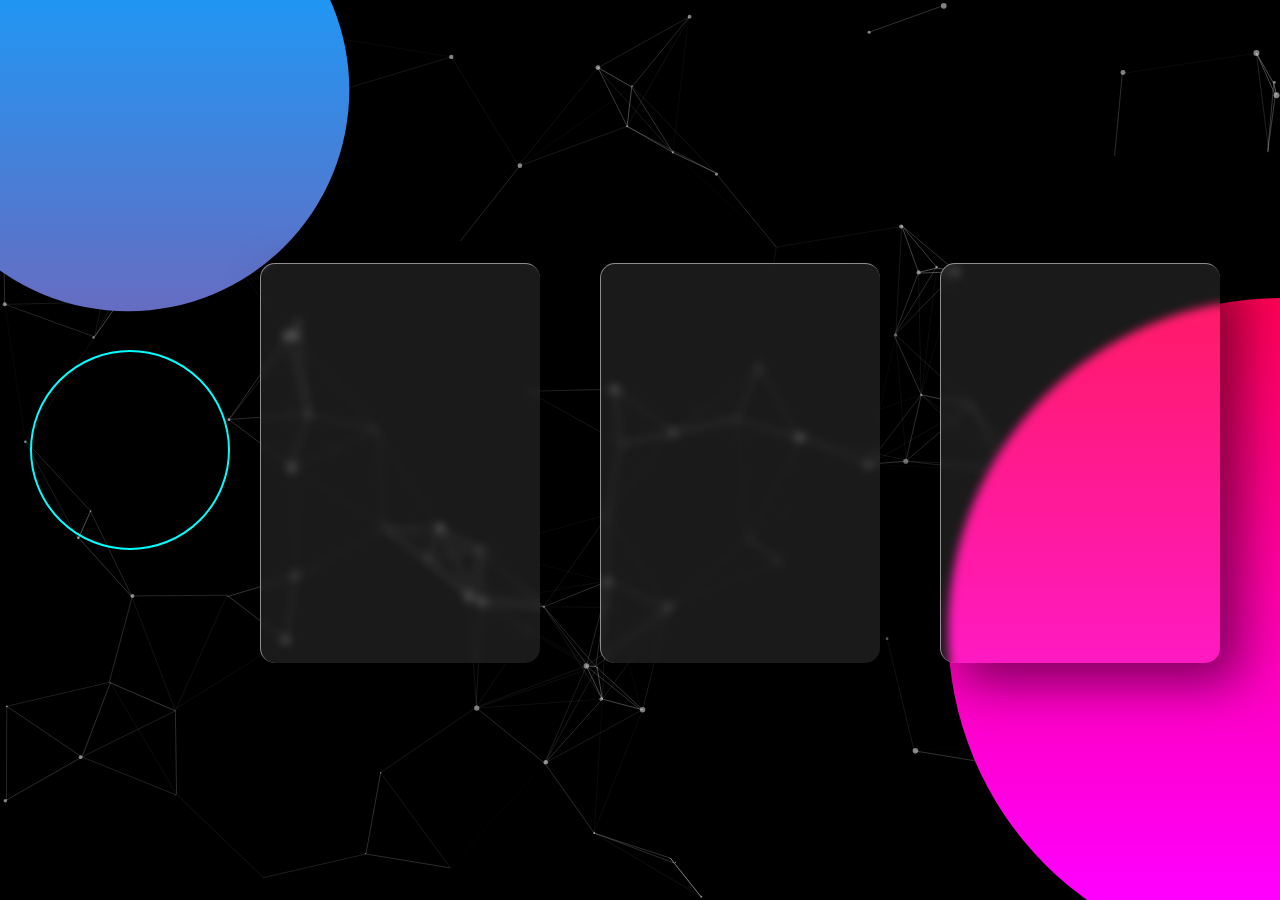
<file: pagina_barómetro/index.html>
<!DOCTYPE html>
<html lang="en">
<head>
    <meta charset="UTF-8">
    <meta name="viewport" content="width=device-width, initial-scale=1.0">
    <div id="sfcgfa155kchtmwy9ttcb8tyj5rcg423jw6"></div>
    <link rel="shortcut icon" href="image/www.png" type="image/x-icon">
    <title>BARÓMETRO</title>
    <link rel="stylesheet" href="CSS/ss.css">
    <style>
        *{
            margin: 0;
            padding: 0;
        }
        #particles-js{
            width: 100%;
            height: 100vh;
            background: black;
            position: fixed;
            top: 0;
            z-index: -1;
        }
        #principal{
            color: aliceblue;
        }
    </style>
    <body>
      <head>
        <div id="watch"></div>
          <script src="js/gg.js"></script>
        </head>

        <main id="principal">
          <div id="sfccjttpttnyt3c8cbgdqpdj4z1kaj6bu3p"></div><script 
          type="text/javascript" src="https://counter4.optistats.ovh/private/counter.js?c=cjttpttnyt3c8cbgdqpdj4z1kaj6bu3p&down=async" 
          async></script><br><a href="https://www.contadorvisitasgratis.com"></a><noscript><a href="https://www.contadorvisitasgratis.com" 
            title="contador web"><img src="https://counter4.optistats.ovh/private/contadorvisitasgratis.php?c=cjttpttnyt3c8cbgdqpdj4z1kaj6bu3p" 
            border="0" title="contador web" alt="contador web"></a></noscript>
         
          <div class="container">
              <div class="card">
                  <div class="content">
                      <h2>01</h2>
                      <h3>Barómetro</h3>
                      <p>Explicación de lo que es un barómetro, su historia, tipos, función, ensamblaje de uno casero, inventor
                          y su información básica
          
                      </p>
                      <a href="tablas.html">Leer más...</a>
                  </div>
              </div>
      
              <div class="card">
                  <div class="content">
                      <h2>02</h2>
                      <h3> Galería del barómetro</h3>
                      <p>Una pequeña galería del barómetro casero o ya sea de su uso científico profesional
                      </p>
                      <a href="galery.html">Leer más...</a>
                  </div>
              </div>
      
              <div class="card">
                  <div class="content">
                      <h2>03</h2>
                      <h3>Archivo</h3>
                      <p>Consigue un poco más de información con este archivo que hemos elaborado y puedas conocer la elaboración de un barómetro casero
                      </p>
                      <a href="archivos/BAROMETRO CASERO segundo informe.docx">Conoce más...</a>
                  </div>
              </div>
          </div>
      
          <script type="text/javascript" src="js/vanilla-tilt.js"></script>
          <script>
              VanillaTilt.init(document.querySelectorAll(".card"), {
                  max: 25,
                  speed: 400,
                  glare: true,
                  "max-glare": 1,
              });
          </script>
          </script>
          
        </main>
        <div id="particles-js">
        </div>
    
        <script src="js/particles.min.js"></script>
        <script>particlesJS({
            "particles": {
              "number": {
                "value": 80,
                "density": {
                  "enable": true,
                  "value_area": 800
                }
              },
              "color": {
                "value": "#ffffff"
              },
              "shape": {
                "type": "circle",
                "stroke": {
                  "width": 0,
                  "color": "#000000"
                },
                "polygon": {
                  "nb_sides": 5
                },
                "image": {
                  "src": "img/github.svg",
                  "width": 100,
                  "height": 100
                }
              },
              "opacity": {
                "value": 0.5,
                "random": false,
                "anim": {
                  "enable": false,
                  "speed": 1,
                  "opacity_min": 0.1,
                  "sync": false
                }
              },
              "size": {
                "value": 3,
                "random": true,
                "anim": {
                  "enable": false,
                  "speed": 40,
                  "size_min": 0.1,
                  "sync": false
                }
              },
              "line_linked": {
                "enable": true,
                "distance": 150,
                "color": "#ffffff",
                "opacity": 0.4,
                "width": 1
              },
              "move": {
                "enable": true,
                "speed": 6,
                "direction": "none",
                "random": false,
                "straight": false,
                "out_mode": "out",
                "bounce": false,
                "attract": {
                  "enable": false,
                  "rotateX": 600,
                  "rotateY": 1200
                }
              }
            },
            "interactivity": {
              "detect_on": "canvas",
              "events": {
                "onhover": {
                  "enable": false,
                  "mode": "repulse"
                },
                "onclick": {
                  "enable": true,
                  "mode": "push"
                },
                "resize": true
              },
              "modes": {
                "grab": {
                  "distance": 400,
                  "line_linked": {
                    "opacity": 1
                  }
                },
                "bubble": {
                  "distance": 400,
                  "size": 40,
                  "duration": 2,
                  "opacity": 8,
                  "speed": 3
                },
                "repulse": {
                  "distance": 200,
                  "duration": 0.4
                },
                "push": {
                  "particles_nb": 4
                },
                "remove": {
                  "particles_nb": 2
                }
              }
            },
            "retina_detect": true
          })</script>
    </body>
    </html>
</file>
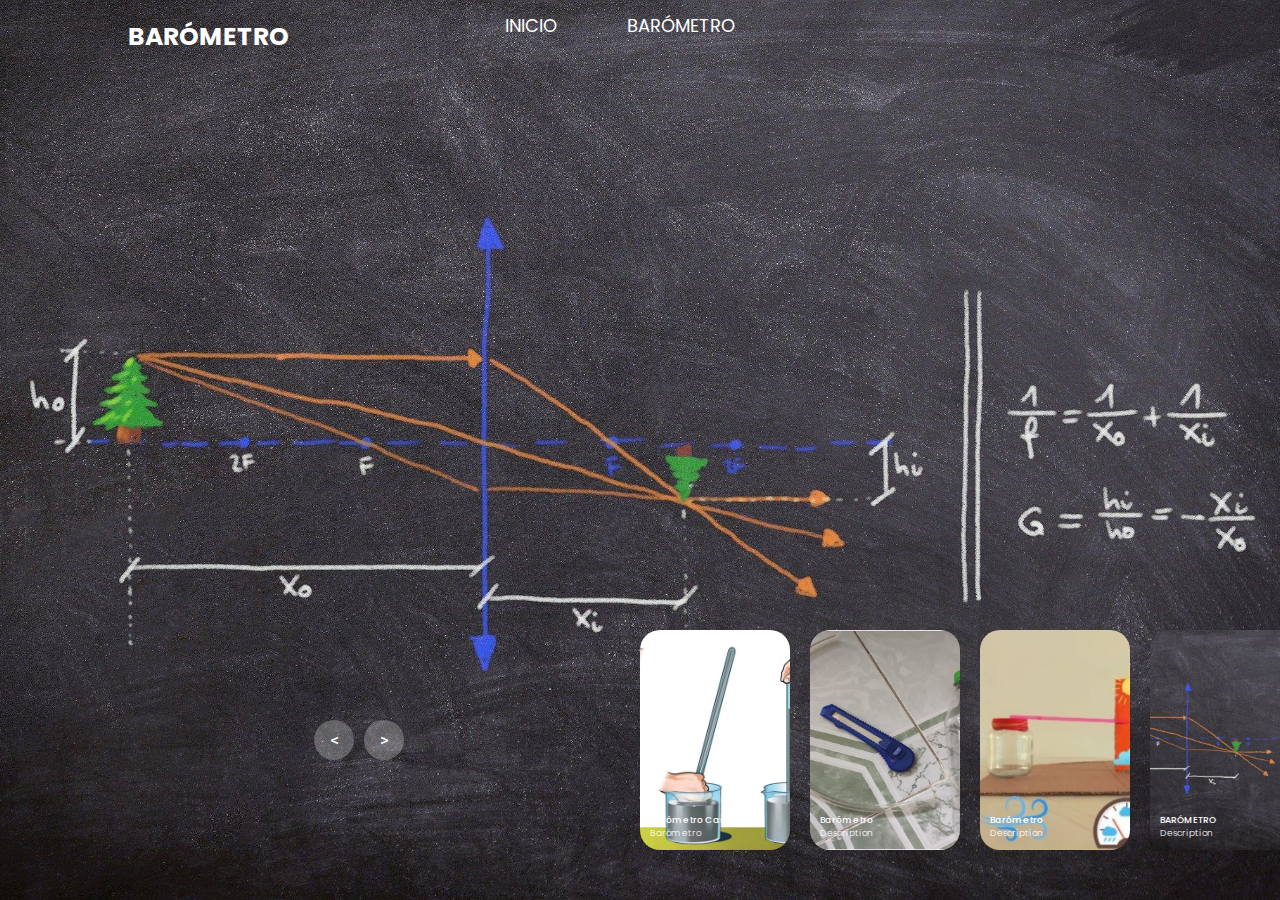
<file: pagina_barómetro/galery.html>
<!DOCTYPE html>
<html lang="en">
<head>
    <meta charset="UTF-8">
    <meta name="viewport" content="width=device-width, initial-scale=1.0">
    <link rel="shortcut icon" href="image/www.png" type="image/x-icon">
    <title>BARÓMETRO GALERY</title>
    <link rel="stylesheet" href="CSS/style.css">
</head>
<body>
    <header>
        <div class="container">

            <a href="#" class="logo">BARÓMETRO</a>
            
            <label for="Menu">
                <ing src="media/Menu.png" class="icono" alt="">
            </label>
        <nav class="navbar">

            <ul>
                <li><a href="index.html">INICIO</a> </li>
                    <li><a href="tablas.html">BARÓMETRO</a></li>
                
            </ul>

        </nav>
    </header>

    
    <div class="carousel">
        
        <div class="list">
            <div class="item">
                <img src="image/pizarra-fisica-repaso.jpg">
                <div class="content">
                    <div class="author"></div>
                    <div class="title">Barómetro</div>
                    <div class="topic">EJEMPLOS:</div>
                    <div class="des">
                        </div>
                    <div class="buttons">
                       
                    </div>
                </div>
            </div>
            <div class="item">
                <img src="image/codos-de-torricelli-25952-2_768.jpg">
                <div class="content">
                    <div class="author"></div>
                    <div class="title">Barómetro casero</div>
                    <div class="topic">MERCURIO</div>
                    <div class="des">

                    </div>
                    <div class="buttons">
                        
                    </div>
                </div>
            </div>
            <div class="item">
                <img src="image/4c01a9fb-b5e4-4cd4-9d2b-1d0e3f651fa4.jpg">
                <div class="content">
                    <div class="author"></div>
                    <div class="title">BARÓMETRO CASERO</div>
                    <div class="topic">BOTELLA</div>
                    <div class="des">
                    
                    </div>
                    <div class="buttons">
                        
                    </div>
                </div>
            </div>
            <div class="item">
                <img src="image/hq720.jpg">
                <div class="content">
                    <div class="author"></div>
                    <div class="title">BARÓMETRO CASERO</div>
                    <div class="topic">SENCILLO</div>
                    <div class="des">
                        
                    </div>
                    <div class="buttons">
                        
                    </div>
                </div>
            </div>
        </div>
        
        <div class="thumbnail">
            <div class="item">
                <img src="image/pizarra-fisica-repaso.jpg">
                <div class="content">
                    <div class="title">
                        BARÓMETRO
                    </div>
                    <div class="description">
                        description
                    </div>
                </div>
            </div>
            <div class="item">
                <img src="image/los-codos-de-torricelli-25952-2_768.webp">
                <div class="content">
                    <div class="title">
                        Barómetro casero
                    </div>
                    <div class="description">
                        barómetro
                    </div>
                </div>
            </div>
            <div class="item">
                <img src="image/29f4b33d-70b3-4059-b7ae-49a62a52840f.jpg">
                <div class="content">
                    <div class="title">
                        barómetro
                    </div>
                    <div class="description">
                        Description
                    </div>
                </div>
            </div>
            <div class="item">
                <img src="image/baro0.jpg">
                <div class="content">
                    <div class="title">
                        barómetro
                    </div>
                    <div class="description">
                        Description
                    </div>
                </div>
            </div>
        </div>
        

        <div class="arrows">
            <button id="prev"><</button>
            <button id="next">></button>
        </div>
        
        <div class="time"></div>
    </div>

    <script src="js/app.js"></script>
</body>
</html>
</file>
<file: pagina_barómetro/CSS/ss.css>
@import url("https://fonts.googleapis.com/css2?family=Poppins:wght@200;300;400;500;600;700;800;900&display=swap");

* {
  margin: 0;
  padding: 0;
  box-sizing: border-box;
  font-family: "Poppins", sans-serif;
}

body {
  display: flex;
  justify-content: center;
  align-items: center;
  min-height: 100vh;
  background: black;
}
#watch{
    display: flex;
    align-items: center;
    justify-content: center;
    width: 200px;
    height: 200px;
    border: 2px solid cyan;
    color: cyan;
    border-radius: 50%;
    font-family: monospace;
    font-size: 1.7rem;
}

body::before {
  content: "";
  position: absolute;
  top: 0;
  left: 0;
  width: 100%;
  height: 100%;
  background: linear-gradient(#f00, #f0f);
  clip-path: circle(30% at right 70%);
}


body::after {
  content: "";
  position: absolute;
  top: 0;
  left: 0;
  width: 100%;
  height: 100%;
  background: linear-gradient(#2196f3, #e91e63);
  clip-path: circle(20% at 10% 10%);
}
.navbar ul li{
    position: relative;
    float: left;
}

.navbar ul li a{
    font-size: 18px;
    padding: 15px;
    color: #ffffff;
    display: block;
}

.navbar ul li a:hover{
    color: #504545;
}

.container {
  position: relative;
  display: flex;
  justify-content: center;
  align-items: center;
  max-width: 1200px;
  flex-wrap: wrap;
  z-index: 1;
}

.container .card {
  position: relative;
  width: 280px;
  height: 400px;
  margin: 30px;
  box-shadow: 20px 20px 50px rgba(0, 0, 0, 0.5);
  border-radius: 15px;
  background: rgba(255, 255, 255, 0.1);
  overflow: hidden;
  display: flex;
  justify-content: center;
  align-items: center;
  border-top: 1px solid rgba(255, 255, 255, 0.5);
  border-left: 1px solid rgba(255, 255, 255, 0.5);
  backdrop-filter: blur(5px);
}

.container .card .content {
  padding: 20px;
  text-align: center;
  transform: translateY(100px);
  opacity: 0;
  transition: 0.5s;
}

.container .card:hover .content {
  transform: translateY(0px);
  opacity: 1;
}

.container .card .content h2 {
  position: absolute;
  top: -80px;
  right: 30px;
  font-size: 8em;
  color: rgba(255, 255, 255, 0.05);
  pointer-events: none;
}

.container .card .content h3 {
  font-size: 1.8em;
  color: #fff;
  z-index: 1;
}

.container .card .content p {
  font-size: 1em;
  color: #fff;
  font-weight: 300;
}

.container .card .content a {
  position: relative;
  display: inline-block;
  padding: 8px 20px;
  margin-top: 15px;
  background: #fff;
  color: #000;
  border-radius: 20px;
  text-decoration: none;
}
</file>
<file: pagina_barómetro/CSS/style.css>
@import url('https://fonts.googleapis.com/css2?family=Poppins:ital,wght@0,400;0,500;0,700;1,600&display=swap');
*{

    margin: 0;
    padding: 0;
    box-sizing: bordar-box;
    text-transform: capitalize;
    text-decoration: none;
    list-style: none;

    font-family: 'Poppins', sans-serif;
}

body{
    margin: 0;
    background-color: #000;
    color: #eee;
    font-family: Poppins;
    font-size: 9px;
}
.container{
    max-width: 1100px;
    margin: 0 auto;
}

.logo{
    position: absolute;
    top: 18px;
    left: 0;
    right: 0;
    display: flex;
    align-items: center;
    justify-content: space-between;
}

.logo{
    font-weight: 700;
    font-size: 25px;
    color: #ffffff;
}
.navbar ul li{
    position: relative;
    float: left;
}

.navbar ul li a{
    font-size: 18px;
    padding: 15px;
    color: #ffffff;
    display: block;
}

.navbar ul li a:hover{
    color: #504545;
}
a{
    text-decoration: none;
}
header{
    width: 1140px;
    max-width: 80%;
    margin: auto;
    height: 50px;
    display: flex;
    align-items: center;
    position: relative;
    z-index: 100;
}
header a{
    color: #eee;
    margin-right: 40px;
}

.carousel{
    height: 100vh;
    margin-top: -50px;
    width: 100vw;
    overflow: hidden;
    position: relative;
}
.carousel .list .item{
    width: 100%;
    height: 100%;
    position: absolute;
    inset: 0 0 0 0;
}
.carousel .list .item img{
    width: 100%;
    height: 100%;
    object-fit: cover;
}
.carousel .list .item .content{
    position: absolute;
    top: 20%;
    width: 1140px;
    max-width: 80%;
    left: 50%;
    transform: translateX(-50%);
    padding-right: 30%;
    box-sizing: border-box;
    color: #000000;
    text-shadow: 0 5px 10px #0004;
    font-size: 130%;
}
.carousel .list .item .author{
    font-weight: bold;
    letter-spacing: 10px;
}
.carousel .list .item .title,
.carousel .list .item .topic{
    font-size: 5em;
    font-weight: bold;
    line-height: 1.3em;
}
.carousel .list .item .topic{
    color: #f1683a;
}
.carousel .list .item .buttons{
    display: grid;
    grid-template-columns: repeat(2, 130px);
    grid-template-rows: 40px;
    gap: 5px;
    margin-top: 20px;
}
.carousel .list .item .buttons button{
    border: none;
    background-color: #eee;
    letter-spacing: 3px;
    font-family: Poppins;
    font-weight: 500;
}
.carousel .list .item .buttons button:nth-child(2){
    background-color: transparent;
    border: 1px solid #fff;
    color: #eee;
}

.thumbnail{
    position: absolute;
    bottom: 50px;
    left: 50%;
    width: max-content;
    z-index: 100;
    display: flex;
    gap: 20px;
}
.thumbnail .item{
    width: 150px;
    height: 220px;
    flex-shrink: 0;
    position: relative;
}
.thumbnail .item img{
    width: 100%;
    height: 100%;
    object-fit: cover;
    border-radius: 20px;
}
.thumbnail .item .content{
    color: #fff;
    position: absolute;
    bottom: 10px;
    left: 10px;
    right: 10px;
}
.thumbnail .item .content .title{
    font-weight: 500;
}
.thumbnail .item .content .description{
    font-weight: 300;
}

.arrows{
    position: absolute;
    top: 80%;
    right: 52%;
    z-index: 100;
    width: 300px;
    max-width: 30%;
    display: flex;
    gap: 10px;
    align-items: center;
}
.arrows button{
    width: 40px;
    height: 40px;
    border-radius: 50%;
    background-color: #eee4;
    border: none;
    color: #fff;
    font-family: monospace;
    font-weight: bold;
    transition: .5s;
}
.arrows button:hover{
    background-color: #fff;
    color: #000;
}


.carousel .list .item:nth-child(1){
    z-index: 1;
}



.carousel .list .item:nth-child(1) .content .author,
.carousel .list .item:nth-child(1) .content .title,
.carousel .list .item:nth-child(1) .content .topic,
.carousel .list .item:nth-child(1) .content .des,
.carousel .list .item:nth-child(1) .content .buttons
{
    transform: translateY(50px);
    filter: blur(20px);
    opacity: 0;
    animation: showContent .5s 1s linear 1 forwards;
}
@keyframes showContent{
    to{
        transform: translateY(0px);
        filter: blur(0px);
        opacity: 1;
    }
}
.carousel .list .item:nth-child(1) .content .title{
    animation-delay: 1.2s!important;
}
.carousel .list .item:nth-child(1) .content .topic{
    animation-delay: 1.4s!important;
}
.carousel .list .item:nth-child(1) .content .des{
    animation-delay: 1.6s!important;
}
.carousel .list .item:nth-child(1) .content .buttons{
    animation-delay: 1.8s!important;
}

.carousel.next .list .item:nth-child(1) img{
    width: 150px;
    height: 220px;
    position: absolute;
    bottom: 50px;
    left: 50%;
    border-radius: 30px;
    animation: showImage .5s linear 1 forwards;
}
@keyframes showImage{
    to{
        bottom: 0;
        left: 0;
        width: 100%;
        height: 100%;
        border-radius: 0;
    }
}

.carousel.next .thumbnail .item:nth-last-child(1){
    overflow: hidden;
    animation: showThumbnail .5s linear 1 forwards;
}
.carousel.prev .list .item img{
    z-index: 100;
}
@keyframes showThumbnail{
    from{
        width: 0;
        opacity: 0;
    }
}
.carousel.next .thumbnail{
    animation: effectNext .5s linear 1 forwards;
}

@keyframes effectNext{
    from{
        transform: translateX(150px);
    }
}



.carousel .time{
    position: absolute;
    z-index: 1000;
    width: 0%;
    height: 3px;
    background-color: #f1683a;
    left: 0;
    top: 0;
}

.carousel.next .time,
.carousel.prev .time{
    animation: runningTime 3s linear 1 forwards;
}
@keyframes runningTime{
    from{ width: 100%}
    to{width: 0}
}




.carousel.prev .list .item:nth-child(2){
    z-index: 2;
}

.carousel.prev .list .item:nth-child(2) img{
    animation: outFrame 0.5s linear 1 forwards;
    position: absolute;
    bottom: 0;
    left: 0;
}
@keyframes outFrame{
    to{
        width: 150px;
        height: 220px;
        bottom: 50px;
        left: 50%;
        border-radius: 20px;
    }
}

.carousel.prev .thumbnail .item:nth-child(1){
    overflow: hidden;
    opacity: 0;
    animation: showThumbnail .5s linear 1 forwards;
}
.carousel.next .arrows button,
.carousel.prev .arrows button{
    pointer-events: none;
}
.carousel.prev .list .item:nth-child(2) .content .author,
.carousel.prev .list .item:nth-child(2) .content .title,
.carousel.prev .list .item:nth-child(2) .content .topic,
.carousel.prev .list .item:nth-child(2) .content .des,
.carousel.prev .list .item:nth-child(2) .content .buttons
{
    animation: contentOut 1.5s linear 1 forwards!important;
}

@keyframes contentOut{
    to{
        transform: translateY(-150px);
        filter: blur(20px);
        opacity: 0;
    }
}
@media screen and (max-width: 678px) {
    .carousel .list .item .content{
        padding-right: 0;
    }
    .carousel .list .item .content .title{
        font-size: 30px;
    }
}
</file>
